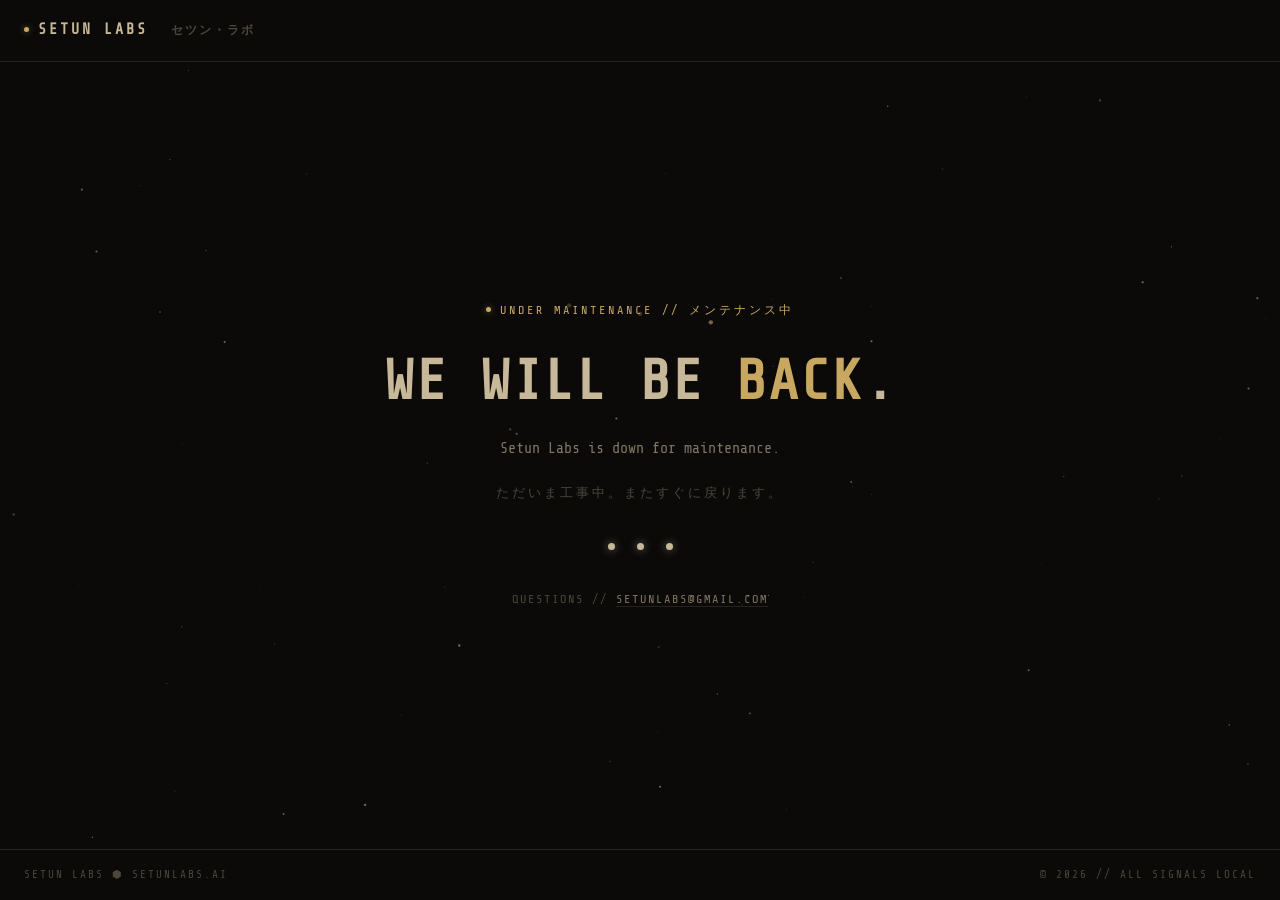
<file: index.html>
<!DOCTYPE html>
<html lang="en">
<head>
<meta charset="UTF-8">
<meta name="viewport" content="width=device-width, initial-scale=1.0">
<title>SETUN LABS // Under Maintenance</title>
<meta name="description" content="Setun Labs is under maintenance. We will be back.">
<link rel="icon" type="image/svg+xml" href="favicon.svg">
<meta name="theme-color" content="#0b0a09">
<meta property="og:type" content="website">
<meta property="og:site_name" content="Setun Labs">
<meta property="og:title" content="SETUN LABS // Under Maintenance">
<meta property="og:description" content="Setun Labs is under maintenance. We will be back.">
<meta property="og:url" content="https://setunlabs.ai/">
<meta property="og:image" content="https://setunlabs.ai/og.png">
<meta name="twitter:card" content="summary_large_image">
<style>
@font-face {
  font-family: 'Share Tech Mono';
  src: url('fonts/ShareTechMono-Regular.ttf') format('truetype');
  font-weight: 400;
  font-style: normal;
  font-display: swap;
}

:root {
  --bg: #0b0a09;
  --fg: #c8b89a;
  --fg-dim: rgba(200,184,154,0.62);
  --fg-faint: rgba(200,184,154,0.34);
  --green: #60a880;
  --gold: #c8a860;
  --border: rgba(200,184,154,0.14);
  --ease: cubic-bezier(0.22, 1, 0.36, 1);
}

* { margin: 0; padding: 0; box-sizing: border-box; border-radius: 0; }

html, body { height: 100%; overflow-x: hidden; }

body {
  background: var(--bg);
  color: var(--fg);
  font-family: 'Share Tech Mono', ui-monospace, 'Cascadia Mono', monospace;
  font-size: 15px;
  line-height: 1.65;
  display: flex;
  flex-direction: column;
  min-height: 100vh;
}

::selection { background: var(--gold); color: var(--bg); }

/* ---- scanlines ---- */
body::after {
  content: '';
  position: fixed;
  inset: 0;
  background: repeating-linear-gradient(
    to bottom,
    transparent 0px,
    transparent 2px,
    rgba(200,184,154,0.05) 2px,
    rgba(200,184,154,0.05) 3px
  );
  opacity: 0.06;
  pointer-events: none;
  z-index: 9000;
}

a { color: var(--fg); text-decoration: none; }
a:hover { color: var(--gold); }

/* ---- status dots ---- */
.dot {
  display: inline-block;
  width: 5px; height: 5px;
  border-radius: 50%;
  margin-right: 9px;
  vertical-align: 2px;
  animation: breathe 2.6s ease-in-out infinite;
}
.dot.gold  { background: var(--gold);  box-shadow: 0 0 6px rgba(200,168,96,0.55); }
.dot.amber { background: var(--gold);  box-shadow: 0 0 6px rgba(200,168,96,0.55); }
@keyframes breathe {
  0%, 100% { opacity: 1; }
  50% { opacity: 0.35; }
}

header {
  border-bottom: 1px solid var(--border);
  padding: 18px 24px;
}

.wordmark {
  font-size: 15px;
  letter-spacing: 3px;
  font-weight: 700;
}
.wordmark .jp {
  margin-left: 12px;
  color: var(--fg-faint);
  font-size: 12px;
  letter-spacing: 2px;
}

main {
  flex: 1;
  display: flex;
  align-items: center;
  justify-content: center;
  position: relative;
  padding: 48px 24px;
}

#sky {
  position: absolute;
  inset: 0;
  width: 100%;
  height: 100%;
  pointer-events: none;
}

.panel {
  position: relative;
  z-index: 1;
  max-width: 640px;
  width: 100%;
  text-align: center;
}

.kicker {
  font-size: 12px;
  letter-spacing: 3px;
  color: var(--gold);
  margin-bottom: 28px;
  animation: pulse 2.2s ease-in-out infinite;
}
@keyframes pulse {
  0%, 100% { opacity: 1; }
  50% { opacity: 0.55; }
}

h1 {
  font-size: clamp(34px, 6vw, 56px);
  line-height: 1.15;
  letter-spacing: 2px;
  font-weight: 700;
  margin-bottom: 24px;
}
h1 .accent { color: var(--gold); }

.sub {
  color: var(--fg-dim);
  font-size: 15px;
  max-width: 480px;
  margin: 0 auto 20px;
}

.jp-line {
  color: var(--fg-faint);
  font-size: 13px;
  letter-spacing: 3px;
  margin-bottom: 40px;
}

.stars {
  display: flex;
  justify-content: center;
  gap: 22px;
  margin-bottom: 40px;
}
.stars span {
  width: 7px; height: 7px;
  border-radius: 50%;
  background: var(--fg);
  box-shadow: 0 0 8px rgba(200,184,154,0.6);
  animation: breathe 2.6s ease-in-out infinite;
}
.stars span:nth-child(2) { animation-delay: 0.6s; }
.stars span:nth-child(3) { animation-delay: 1.2s; }

.contact {
  font-size: 12px;
  letter-spacing: 2px;
  color: var(--fg-faint);
}
.contact a { color: var(--fg-dim); border-bottom: 1px solid var(--border); }
.contact a:hover { color: var(--gold); border-bottom-color: var(--gold); }

footer {
  border-top: 1px solid var(--border);
  padding: 16px 24px;
  font-size: 11px;
  letter-spacing: 2px;
  color: var(--fg-faint);
  display: flex;
  justify-content: space-between;
  flex-wrap: wrap;
  gap: 8px;
}
</style>
</head>
<body>

<header>
  <a class="wordmark" href="/">
    <span class="dot gold"></span>SETUN LABS
    <span class="jp">セツン・ラボ</span>
  </a>
</header>

<main>
  <canvas id="sky" aria-hidden="true"></canvas>
  <div class="panel">
    <div class="kicker"><span class="dot amber"></span>UNDER MAINTENANCE // メンテナンス中</div>
    <h1>WE WILL BE <span class="accent">BACK</span>.</h1>
    <p class="sub">Setun Labs is down for maintenance.</p>
    <div class="jp-line">ただいま工事中。またすぐに戻ります。</div>
    <div class="stars" aria-hidden="true"><span></span><span></span><span></span></div>
    <p class="contact">QUESTIONS // <a href="mailto:setunlabs@gmail.com">SETUNLABS@GMAIL.COM</a></p>
  </div>
</main>

<footer>
  <span>SETUN LABS ⬢ SETUNLABS.AI</span>
  <span>© 2026 // ALL SIGNALS LOCAL</span>
</footer>

<script>
// Three stars, one line — Orion's Belt over a quiet sky.
(function () {
  const canvas = document.getElementById('sky');
  const ctx = canvas.getContext('2d');
  let stars = [];

  function resize() {
    canvas.width = canvas.clientWidth * devicePixelRatio;
    canvas.height = canvas.clientHeight * devicePixelRatio;
    seed();
  }

  function seed() {
    stars = [];
    const n = Math.floor((canvas.width * canvas.height) / 14000);
    for (let i = 0; i < n; i++) {
      stars.push({
        x: Math.random() * canvas.width,
        y: Math.random() * canvas.height,
        r: (Math.random() * 0.9 + 0.3) * devicePixelRatio,
        p: Math.random() * Math.PI * 2,
        s: 0.4 + Math.random() * 0.8
      });
    }
    // the belt: three stars in a line, slightly tilted
    const cx = canvas.width / 2, cy = canvas.height * 0.32;
    const gap = Math.min(canvas.width, canvas.height) * 0.09;
    const tilt = 0.12;
    for (let i = -1; i <= 1; i++) {
      stars.push({
        x: cx + i * gap,
        y: cy + i * gap * tilt,
        r: 2.2 * devicePixelRatio,
        p: Math.random() * Math.PI * 2,
        s: 0.5,
        belt: true
      });
    }
  }

  function draw(t) {
    ctx.clearRect(0, 0, canvas.width, canvas.height);
    for (const st of stars) {
      const a = 0.25 + 0.55 * (0.5 + 0.5 * Math.sin(t * 0.001 * st.s + st.p));
      ctx.beginPath();
      ctx.arc(st.x, st.y, st.r, 0, Math.PI * 2);
      ctx.fillStyle = st.belt
        ? `rgba(200,168,96,${a})`
        : `rgba(200,184,154,${a * 0.7})`;
      ctx.fill();
    }
    requestAnimationFrame(draw);
  }

  addEventListener('resize', resize);
  resize();
  requestAnimationFrame(draw);
})();
</script>

</body>
</html>
</file>
